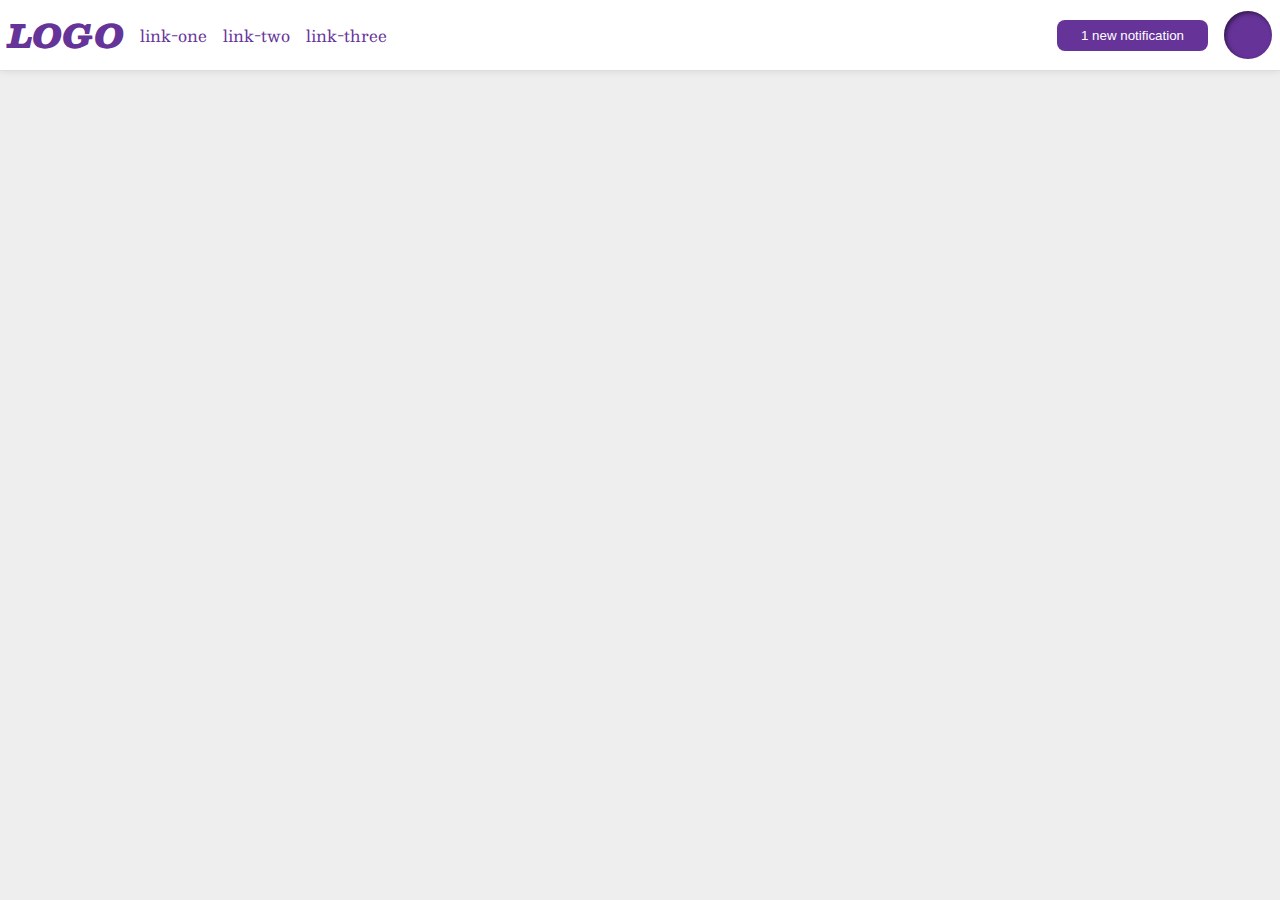
<file: flex/03-flex-header-2/index.html>
<!DOCTYPE html>
<html lang="en">
  <head>
    <meta charset="UTF-8">
    <meta http-equiv="X-UA-Compatible" content="IE=edge">
    <meta name="viewport" content="width=device-width, initial-scale=1.0">
    <title>Flex Header 2</title>
    <link rel="stylesheet" href="style.css">
  </head>
  <body>
    <div class="header">
      <div class="left">
        <div class="logo">
          LOGO
        </div>
        <ul class="links">
          <li><a href="google.com">link-one</a></li>
          <li><a href="google.com">link-two</a></li>
          <li><a href="google.com">link-three</a></li>
        </ul>
      </div>
      <div class="right">
        <button class="notifications">
          1 new notification
        </button>
        <div class="profile-image"></div>
      </div>
    </div>
  </body>
</html>
</file>
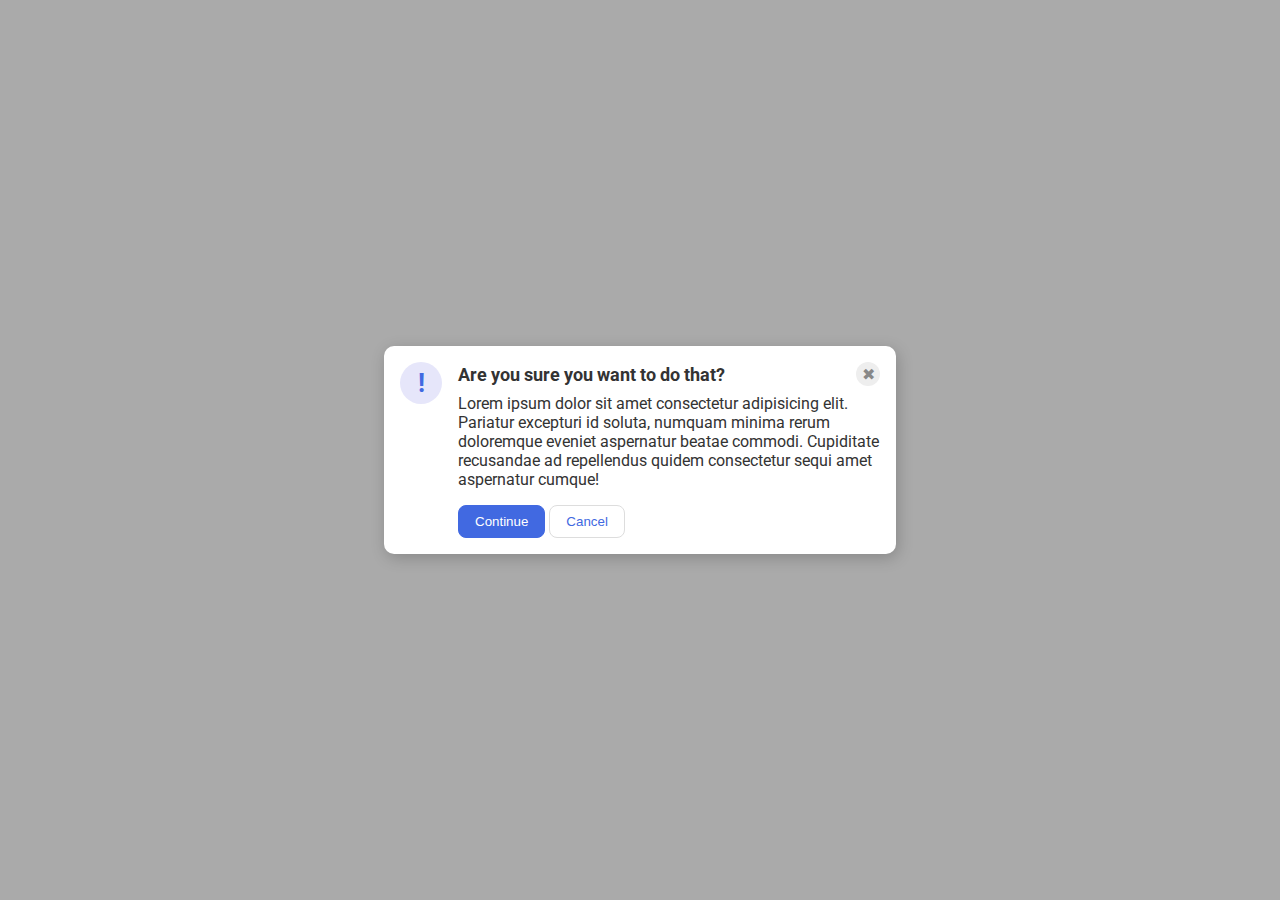
<file: flex/05-flex-modal/index.html>
<!DOCTYPE html>
<html lang="en">
  <head>
    <meta charset="UTF-8">
    <meta http-equiv="X-UA-Compatible" content="IE=edge">
    <meta name="viewport" content="width=device-width, initial-scale=1.0">
    <link rel="stylesheet" href="style.css">
    <title>Modal</title>
  </head>
  <body>
    <div class="modal">
      <div class="icon">!</div>
      <div class="container">
        <div class="header">
          Are you sure you want to do that?
          <div class="close-button">✖</div>
        </div>
        <div class="text">Lorem ipsum dolor sit amet consectetur adipisicing elit. Pariatur excepturi id soluta, numquam minima rerum doloremque eveniet aspernatur beatae commodi. Cupiditate recusandae ad repellendus quidem consectetur sequi amet aspernatur cumque!</div>
        <button class="continue">Continue</button>
        <button class="cancel">Cancel</button>
      </div>
    </div>
  </body>
</html>
</file>
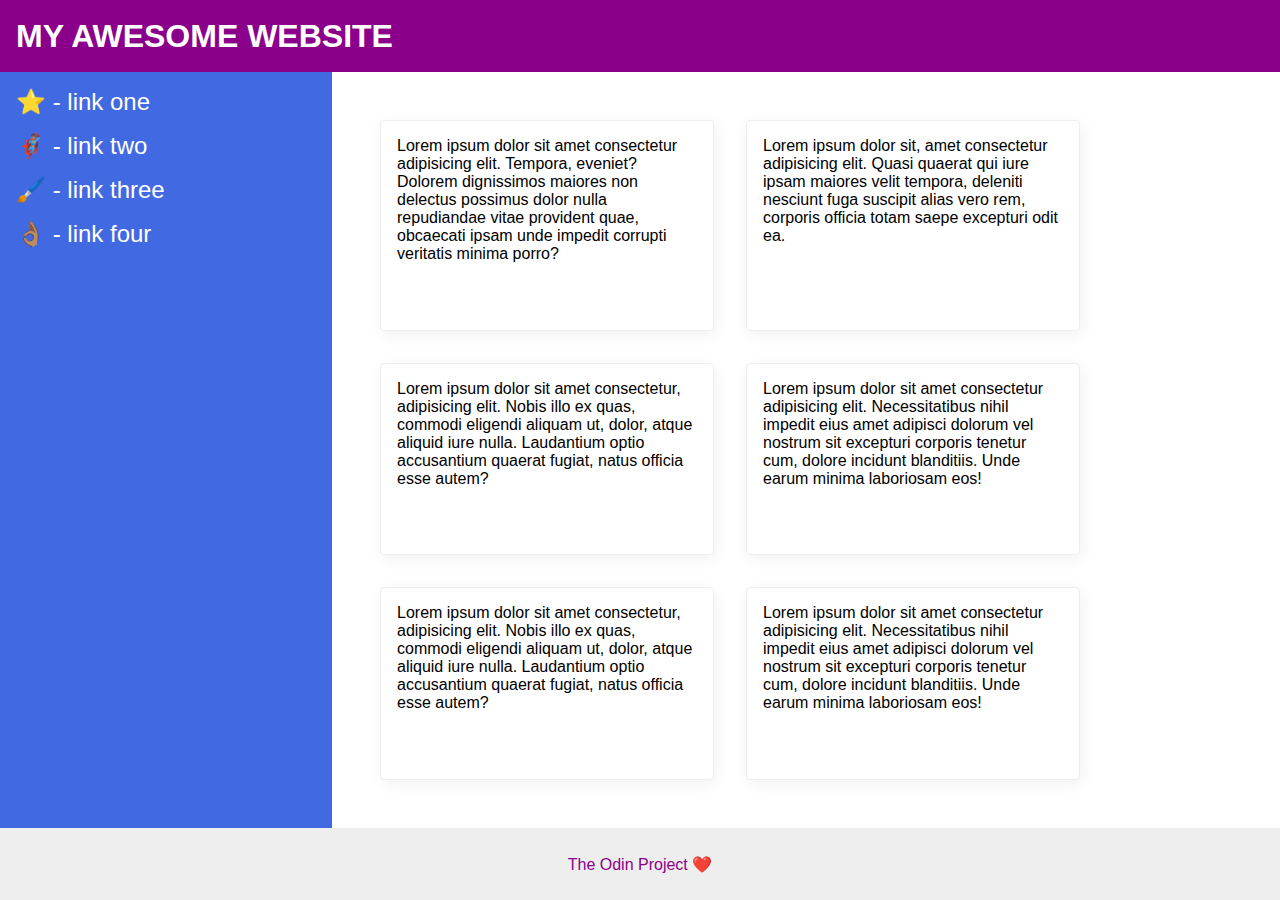
<file: flex/07-flex-layout-2/index.html>
<!DOCTYPE html>
<html lang="en">
  <head>
    <meta charset="UTF-8">
    <meta http-equiv="X-UA-Compatible" content="IE=edge">
    <meta name="viewport" content="width=device-width, initial-scale=1.0">
    <title>The Holy Grail</title>
    <link rel="stylesheet" href="style.css">
  </head>
  <body>
    <div class="header">
      MY AWESOME WEBSITE
    </div>
    <div class="body">
      <div class="sidebar">
        <ul>
          <li><a href="#">⭐ - link one</a></li>
          <li><a href="#">🦸🏽‍♂️ - link two</a></li>
          <li><a href="#">🖌️ - link three</a></li>
          <li><a href="#">👌🏽 - link four</a></li>
        </ul>
      </div>
      <div class="container">
        <div class="card">Lorem ipsum dolor sit amet consectetur adipisicing elit. Tempora, eveniet? Dolorem dignissimos maiores non delectus possimus dolor nulla repudiandae vitae provident quae, obcaecati ipsam unde impedit corrupti veritatis minima porro?</div>
        <div class="card">Lorem ipsum dolor sit, amet consectetur adipisicing elit. Quasi quaerat qui iure ipsam maiores velit tempora, deleniti nesciunt fuga suscipit alias vero rem, corporis officia totam saepe excepturi odit ea.</div>
        <div class="card">Lorem ipsum dolor sit amet consectetur, adipisicing elit. Nobis illo ex quas, commodi eligendi aliquam ut, dolor, atque aliquid iure nulla. Laudantium optio accusantium quaerat fugiat, natus officia esse autem?</div>
        <div class="card">Lorem ipsum dolor sit amet consectetur adipisicing elit. Necessitatibus nihil impedit eius amet adipisci dolorum vel nostrum sit excepturi corporis tenetur cum, dolore incidunt blanditiis. Unde earum minima laboriosam eos!</div>
        <div class="card">Lorem ipsum dolor sit amet consectetur, adipisicing elit. Nobis illo ex quas, commodi eligendi aliquam ut, dolor, atque aliquid iure nulla. Laudantium optio accusantium quaerat fugiat, natus officia esse autem?</div>
        <div class="card">Lorem ipsum dolor sit amet consectetur adipisicing elit. Necessitatibus nihil impedit eius amet adipisci dolorum vel nostrum sit excepturi corporis tenetur cum, dolore incidunt blanditiis. Unde earum minima laboriosam eos!</div>
      </div>
    </div>
    <div class="footer">
      The Odin Project ❤️
    </div>
  </body>
</html>
</file>
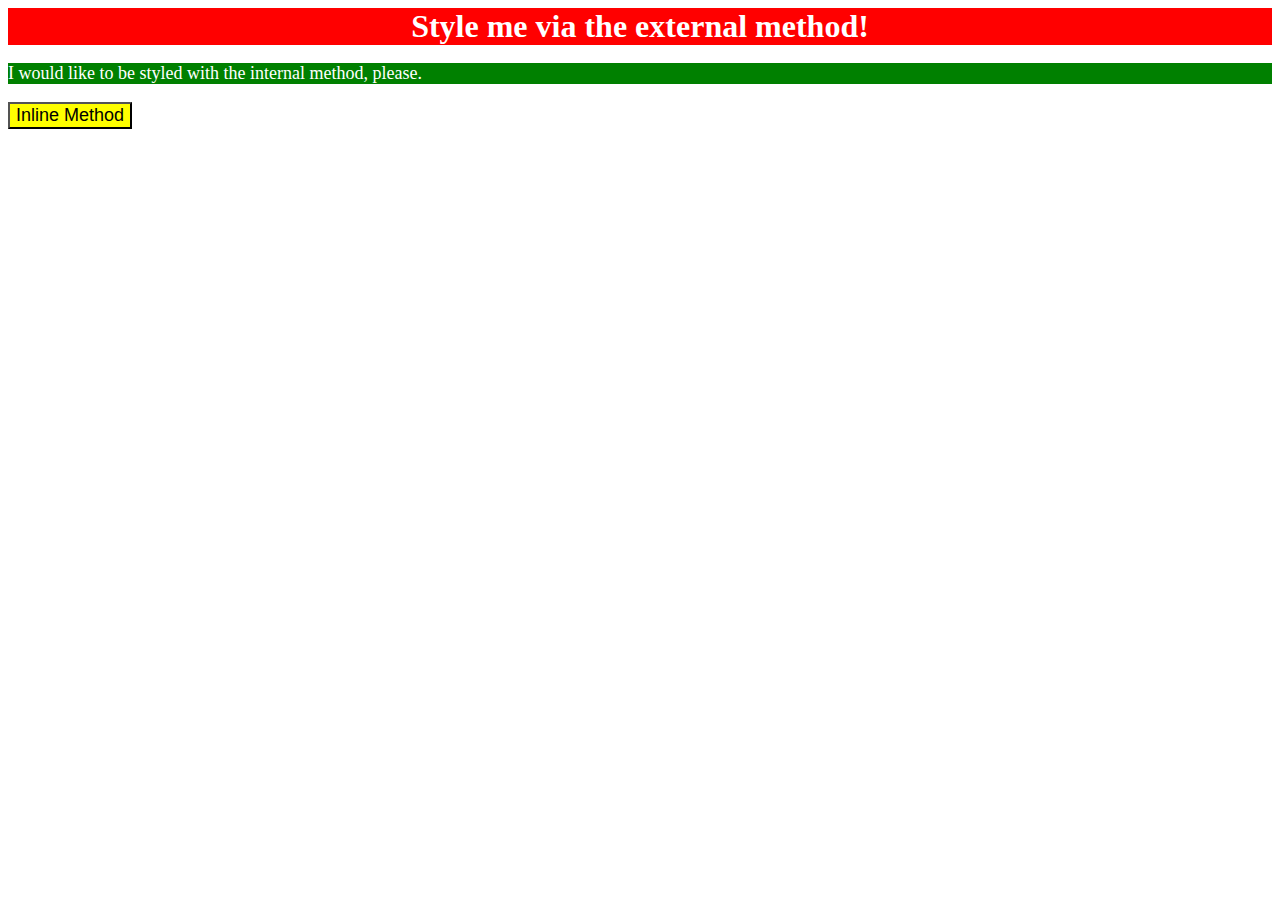
<file: foundations/01-css-methods/index.html>
<!DOCTYPE html>
<html lang="en">
  <head>
    <meta charset="UTF-8">
    <meta http-equiv="X-UA-Compatible" content="IE=edge">
    <meta name="viewport" content="width=device-width, initial-scale=1.0">
    <title>Methods for Adding CSS</title>
    <link rel="stylesheet" href="styles.css">
    <style>
      p {
        background-color: green;
        color: white;
        font-size: 18px;
      }
    </style>
  </head>
  <body>
    <div>Style me via the external method!</div>
    <p>I would like to be styled with the internal method, please.</p>
    <button style="background-color: yellow; font-size: 18px;">Inline Method</button>
  </body>
</html>
</file>
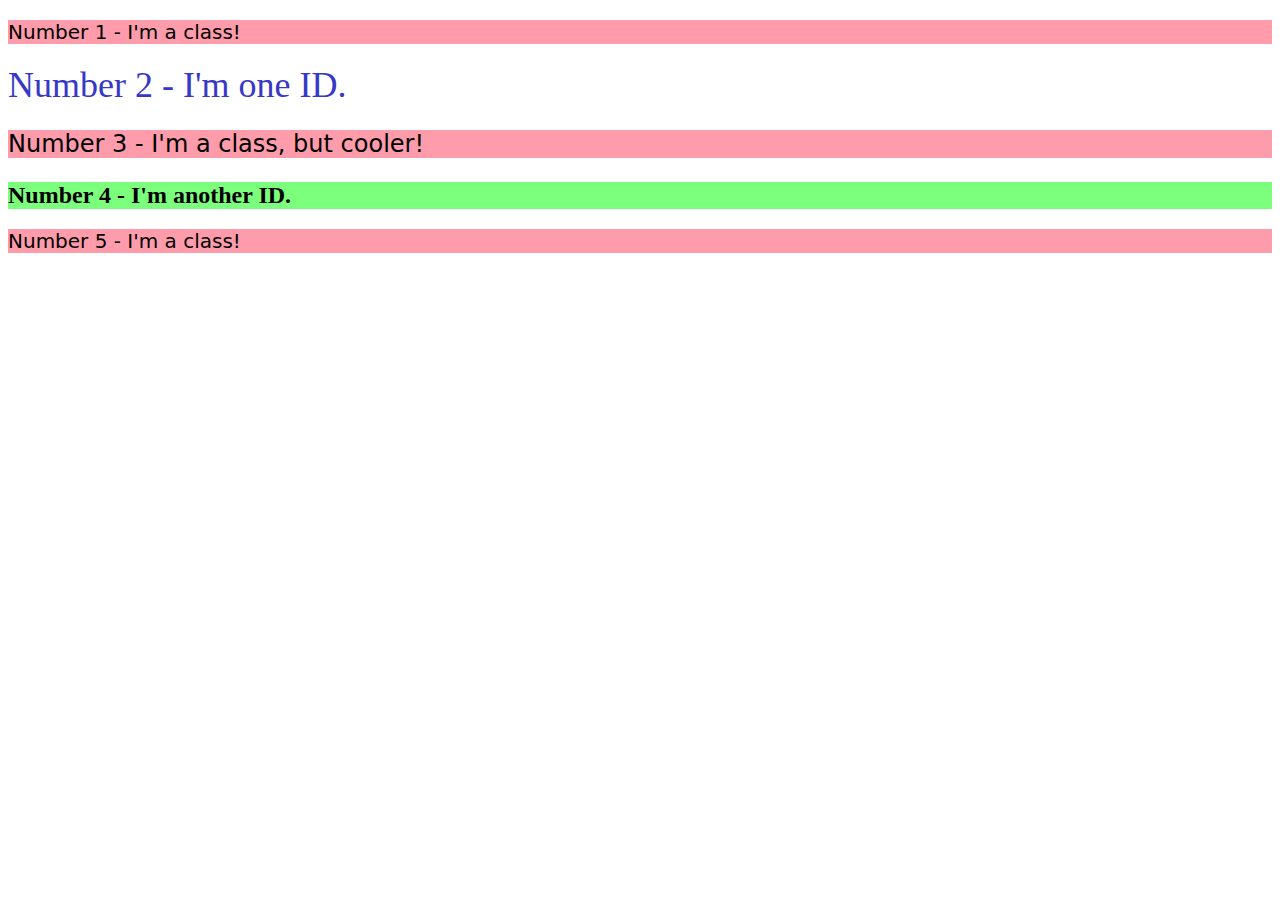
<file: foundations/02-class-id-selectors/index.html>
<!DOCTYPE html>
<html lang="en">
  <head>
    <meta charset="UTF-8">
    <meta http-equiv="X-UA-Compatible" content="IE=edge">
    <meta name="viewport" content="width=device-width, initial-scale=1.0">
    <title>Class and ID Selectors</title>
    <link rel="stylesheet" href="style.css">
  </head>
  <body>
    <p class="pink">Number 1 - I'm a class!</p>
    <div id="blue">Number 2 - I'm one ID.</div>
    <p class="pink" id="larger">Number 3 - I'm a class, but cooler!</p>
    <div id="green">Number 4 - I'm another ID.</div>
    <p class="pink">Number 5 - I'm a class!</p>
  </body>
</html>
</file>
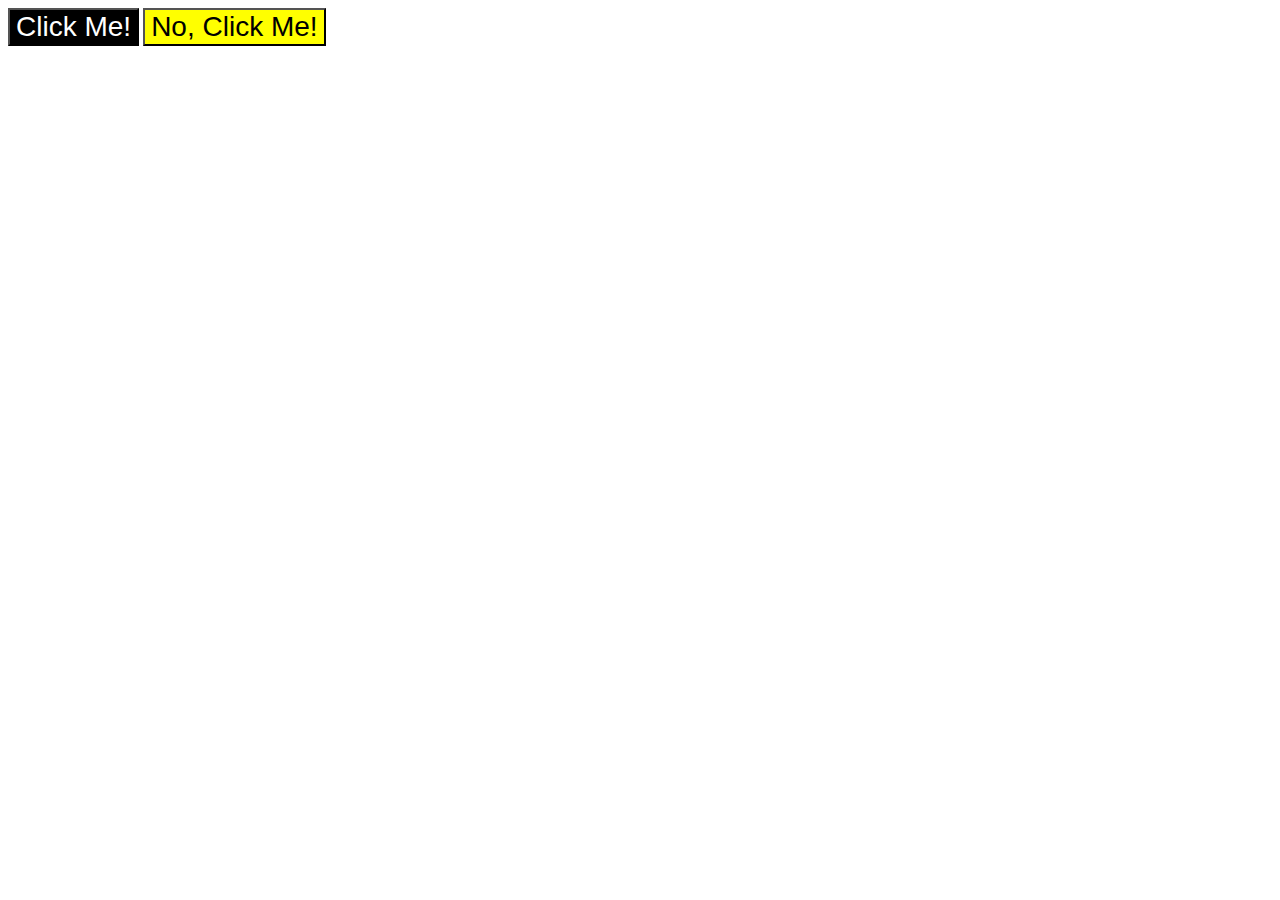
<file: foundations/03-grouping-selectors/index.html>
<!DOCTYPE html>
<html lang="en">
  <head>
    <meta charset="UTF-8">
    <meta http-equiv="X-UA-Compatible" content="IE=edge">
    <meta name="viewport" content="width=device-width, initial-scale=1.0">
    <title>Grouping Selectors</title>
    <link rel="stylesheet" href="style.css">
  </head>
  <body>
    <button id="button-1">Click Me!</button>
    <button id="button-2">No, Click Me!</button>
  </body>
</html>
</file>
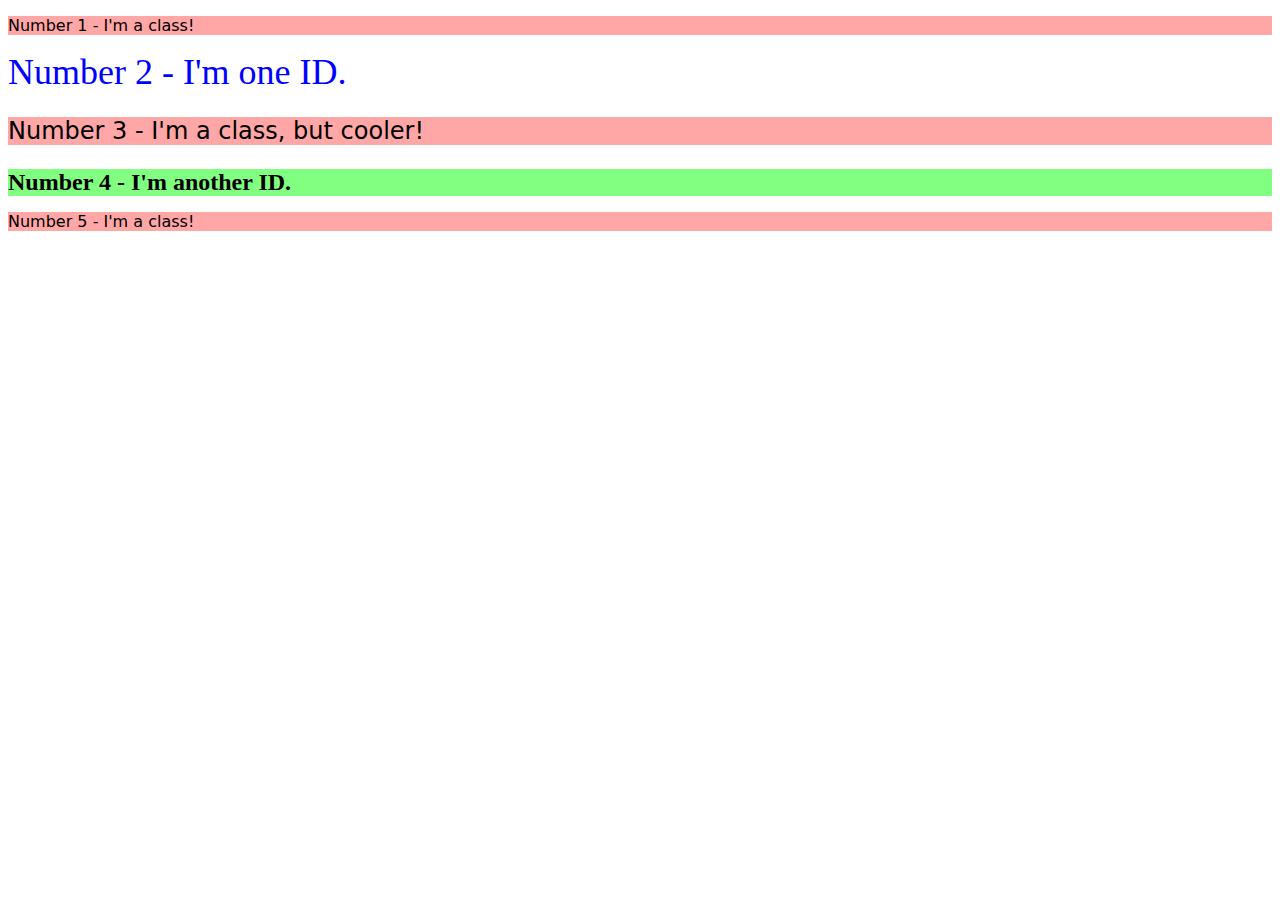
<file: foundations/02-class-id-selectors/solution/solution.html>
<!DOCTYPE html>
<html lang="en">
  <head>
    <meta charset="UTF-8">
    <meta http-equiv="X-UA-Compatible" content="IE=edge">
    <meta name="viewport" content="width=device-width, initial-scale=1.0">
    <title>Class and ID Selectors</title>
    <link rel="stylesheet" href="solution.css">
  </head>
  <body>
    <p class="odd">Number 1 - I'm a class!</p>
    <div id="two">Number 2 - I'm one ID.</div>
    <p class="odd adjust-font-size">Number 3 - I'm a class, but cooler!</p>
    <div id="four" class="adjust-font-size">Number 4 - I'm another ID.</div>
    <p class="odd">Number 5 - I'm a class!</p>
  </body>
</html>
</file>
<file: flex/03-flex-header-2/style.css>
/* this is some magical font-importing.  
you'll learn about it later. */
@import url('https://fonts.googleapis.com/css2?family=Besley:ital,wght@0,400;1,900&display=swap');

body {
  margin: 0;
  background: #eee;
  font-family: Besley, serif;
}

.header {
  background: white;
  border-bottom: 1px solid #ddd;
  box-shadow: 0 0 8px rgba(0,0,0,.1);
  display: flex;
  justify-content: space-between;
  padding: 8px;
}

.profile-image {
  background: rebeccapurple;
  box-shadow: inset 2px 2px 4px rgba(0,0,0,.5);
  border-radius: 50%;
  width: 48px;
  height: 48px;
}

.logo {
  color: rebeccapurple;
  font-size: 32px;
  font-weight: 900;
  font-style: italic;
}

button {
  border: none;
  border-radius: 8px;
  background: rebeccapurple;
  color: white;
  padding: 8px 24px;
}

a {
  /* this removes the line under our links */
  text-decoration: none;
  color: rebeccapurple;
}

ul {
  list-style-type: none;
  display: flex;
  margin: 0;
  padding: 0;
  gap: 16px;
}

.left, .right {
  display: flex;
  align-items: center;
  gap: 16px;
}
</file>
<file: flex/05-flex-modal/style.css>
@import url('https://fonts.googleapis.com/css2?family=Roboto:wght@400;700&display=swap');

html, body {
  height: 100%;
}

body {
  font-family: Roboto, sans-serif;
  margin: 0;
  background: #aaa;
  color: #333;
  /* I'll give you this one for free lol */
  display: flex;
  align-items: center;
  justify-content: center;
}

.modal {
  background: white;
  width: 480px;
  border-radius: 10px;
  box-shadow: 2px 4px 16px rgba(0,0,0,.2);
  display: flex;
  gap: 16px;
  padding: 16px;
}

.icon {
  color: royalblue;
  font-size: 26px;
  font-weight: 700;
  background: lavender;
  width: 42px;
  height: 42px;
  border-radius: 50%;
  display: flex;
  align-items: center;
  justify-content: center;
  flex-shrink: 0;
}

.close-button {
  background: #eee;
  border-radius: 50%;
  color: #888;
  font-weight: 400;
  font-size: 16px;
  height: 24px;
  width: 24px;
  display: flex;
  align-items: center;
  justify-content: center;
}

.header {
  display: flex;
  align-items: center;
  justify-content: space-between;
  font-size: 18px;
  font-weight: 700;
  margin-bottom: 8px;
}

.text {
  margin-bottom: 16px;
}

button {
  padding: 8px 16px;
  border-radius: 8px;
}

button.continue {
  background: royalblue;
  border: 1px solid royalblue;
  color: white;
}

button.cancel {
  background: white;
  border: 1px solid #ddd;
  color: royalblue;
}
</file>
<file: flex/07-flex-layout-2/style.css>
body {
  font-family: -apple-system, BlinkMacSystemFont, 'Segoe UI', Roboto, Oxygen, Ubuntu, Cantarell, 'Open Sans', 'Helvetica Neue', sans-serif;
  margin: 0;
  min-height: 100vh;
  display: flex;
  flex-direction: column;
}

ul {
  list-style-type: none;
  margin: 0;
  padding: 0;
}

li {
  margin-bottom: 16px;
}

a {
  color: white;
  text-decoration: none;
  font-size: 24px;
}

.header {
  height: 72px;
  background: darkmagenta;
  color: white;
  display: flex;
  align-items: center;
  padding: 0 16px;
  font-size: 32px;
  font-weight: 900;
}

.body {
  flex: 1;
  display: flex;
}

.footer {
  height: 72px;
  background: #eee;
  color: darkmagenta;
  display: flex;
  align-items: center;
  justify-content: center;
}

.sidebar {
  width: 300px;
  background: royalblue;
  flex-shrink: 0;
  padding: 16px;
}

.container {
  padding: 32px;
  display: flex;
  flex-wrap: wrap;
}

.card {
  border: 1px solid #eee;
  box-shadow: 2px 4px 16px rgba(0,0,0,.06);
  border-radius: 4px;
  padding: 16px;
  margin: 16px;
  width: 300px;
}
</file>
<file: foundations/01-css-methods/styles.css>
div {
    background-color: red;
    color: white;
    font-size: 32px;
    font-weight: bold;
    text-align: center;
}
</file>
<file: foundations/02-class-id-selectors/style.css>
.pink {
    font-family: Verdana, "DejaVu Sans", sans-serif;
    background-color: rgb(255, 156, 172);
    font-size: 20px;
}

#larger {
    font-size: 24px;
}

#blue {
    color: rgb(55, 55, 200);
    font-size: 36px;
}

#green {
    background-color: rgb(124, 255, 124);
    font-weight: bold;
    font-size: 24px;
}
</file>
<file: foundations/03-grouping-selectors/style.css>
#button-1,
#button-2 {
  font-family: Helvetica, "Times New Roman", sans-serif;
  font-size: 28px;
}

#button-1 {
    background-color: black;
    color: white;
}

#button-2 {
    background-color: yellow;
}
</file>
<file: foundations/02-class-id-selectors/solution/solution.css>
.odd {
  background-color: rgb(255, 167, 167);
  font-family: Verdana, "DejaVu Sans", sans-serif;
}

.adjust-font-size {
  font-size: 24px;
}

#two {
  color: #0000ff;
  font-size: 36px;
}

/*
    In the id selector 'four' below, we could have also
    added a rule to set the font size to 24px.

    However, since the elements 'Number 3' and 'Number 4'
    in the HTML file share the same font size, we reused
    the 'adjust-font-size' class above to help reduce
    duplicate code.
*/
#four {
  background-color: hsl(120, 100%, 75%);
  font-weight: bold;
}
</file>
